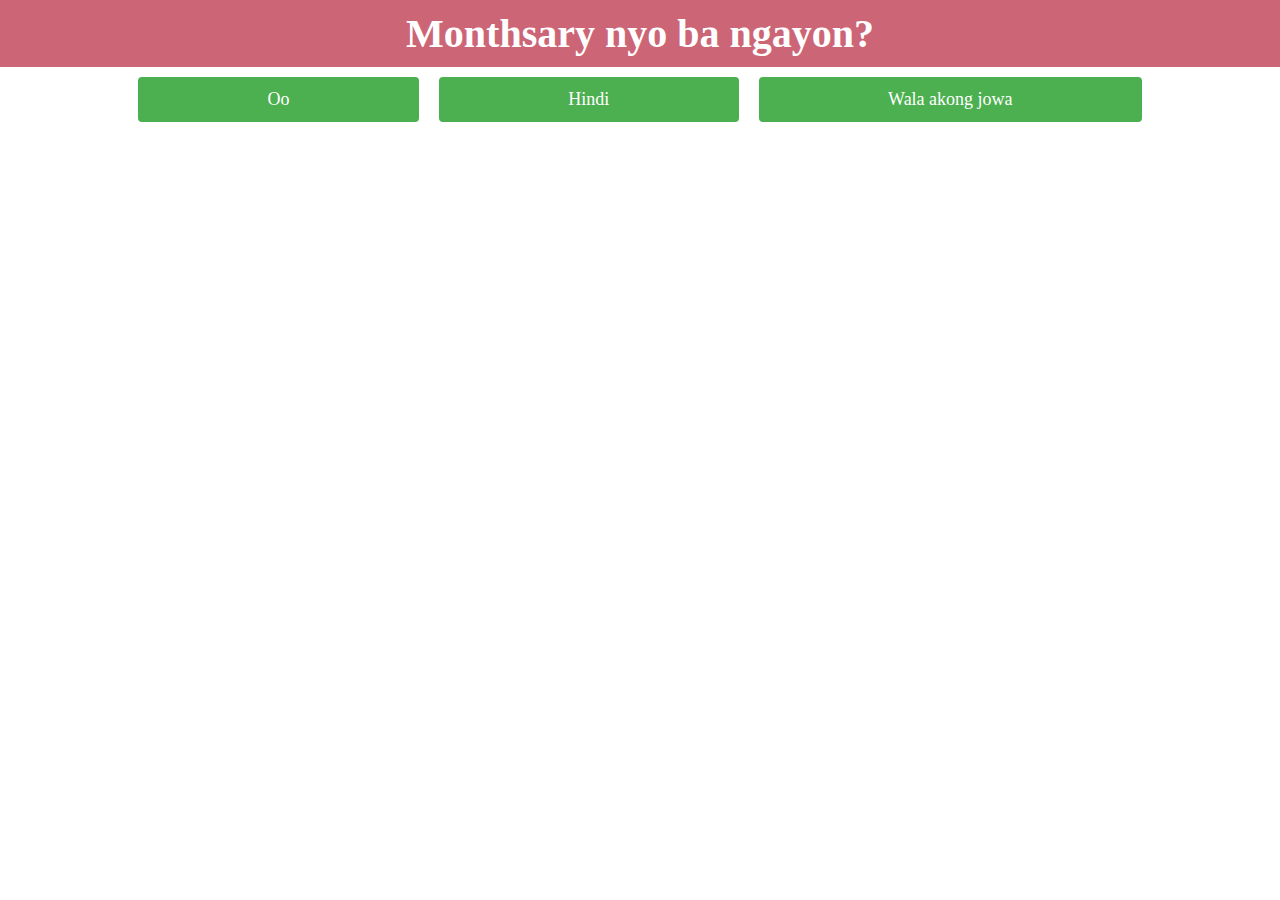
<file: index.html>
<!DOCTYPE html>
<html>
<head>
    <link rel="stylesheet" href="styles/main.css">
    <meta charset="UTF-8">
    <meta http-equiv="X-UA-Compatible" content="IE=edge">
    <meta name="viewport" content="width=device-width, initial-scale=1.0">
	<title>Happy Monthsary!!</title>
</head>
<body>
    <h3 id="header">Monthsary nyo ba ngayon?</h3>
	<div class="buttons-container">
		<a href="sources/a.html" class="button">Oo</a>
		<a href="sources/b.html" class="button">Hindi</a>
		<a href="sources/c.html" class="button">Wala akong jowa</a>
	</div>
</body>
</html>
</file>
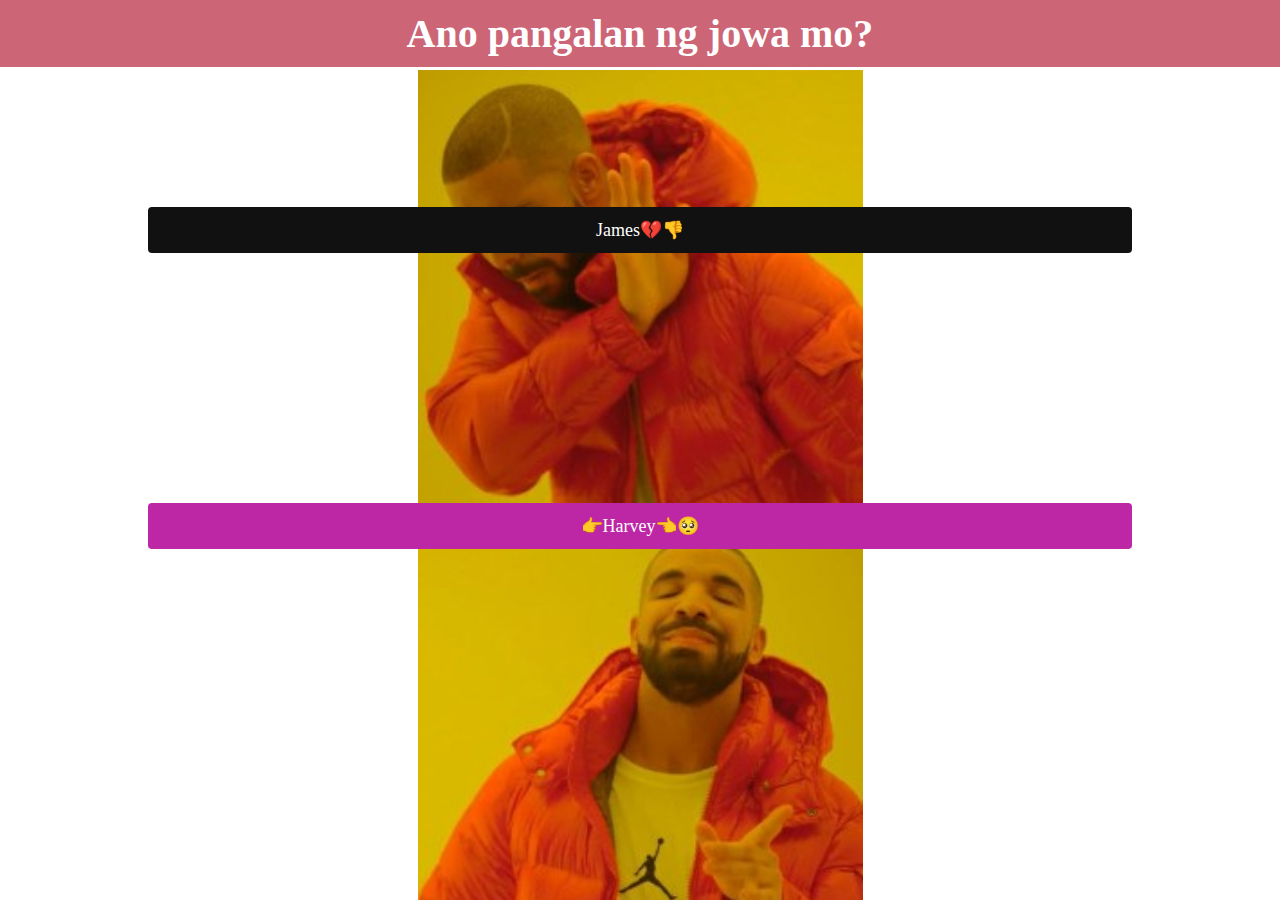
<file: sources/a.html>
<!DOCTYPE html>
<html>
<head>
	<link rel="stylesheet" href="../styles/main.css">
    <meta charset="UTF-8">
    <meta http-equiv="X-UA-Compatible" content="IE=edge">
    <meta name="viewport" content="width=device-width, initial-scale=1.0">
	<title>Happy Monthsary!!</title>
	<style>
		body {
			margin: 0;
			padding: 0;
			background-image: url("imgg.jpg");
			background-repeat: no-repeat;
			background-position-y:70px ;
			background-size:contain;
			background-position-x: center;
		}
		.buttons-container {
			display: block;
			justify-content: center;
			align-items: center;
			flex-wrap: wrap;
			max-width: 80%;
			margin: 0 auto;
}
	</style>
</head>
<body>
    <h3 id="header">Ano pangalan ng jowa mo?</h3>
	<div class="buttons-container">
		<p class="fbutton">James&#128148&#128078</p>
		<a href="closing.html" class="tbutton">&#128073Harvey&#128072&#129402</a>
	</div>
</body>
</html>
</file>
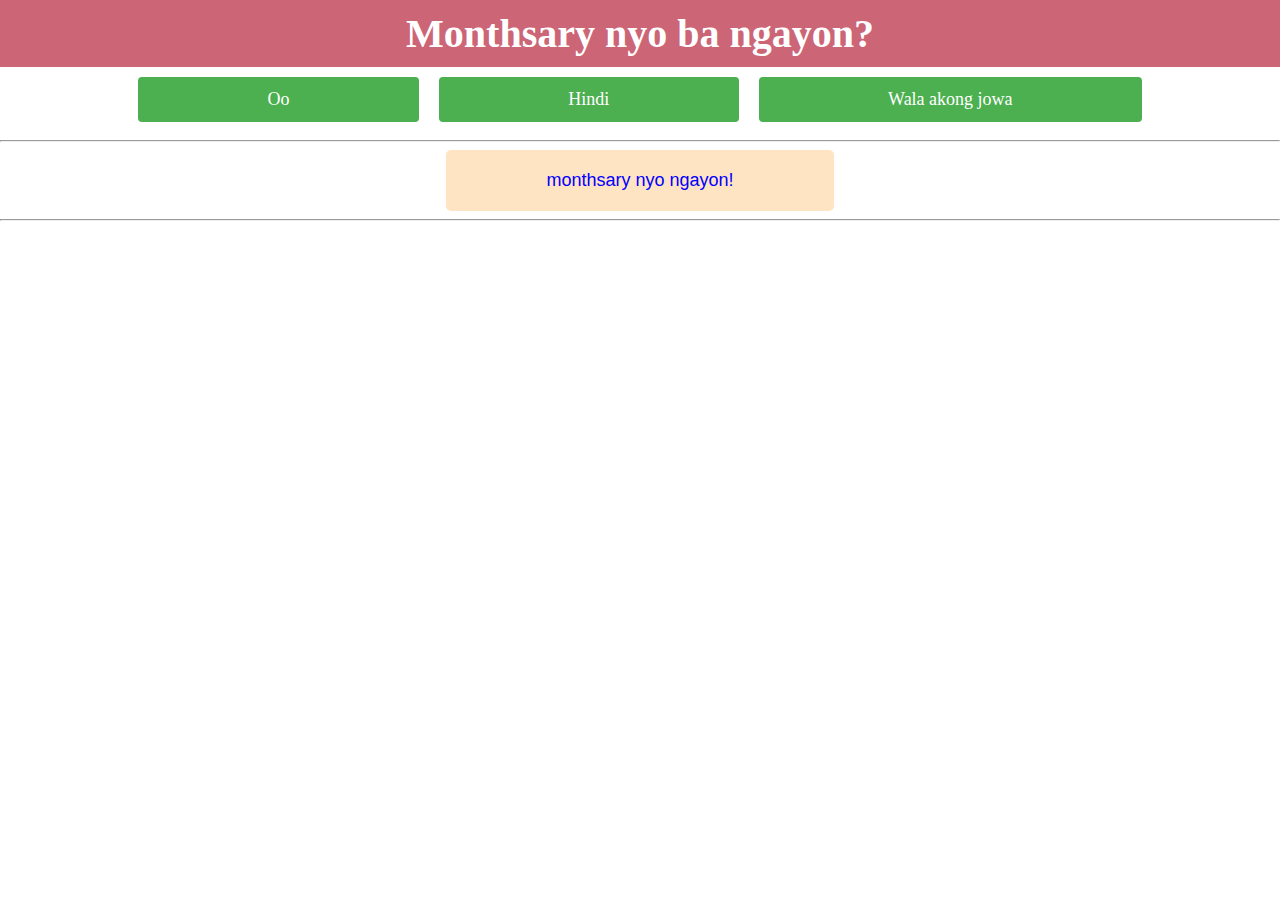
<file: sources/b.html>
<!DOCTYPE html>
<html>
<head>
	<link rel="stylesheet" href="../styles/main.css">
    <meta charset="UTF-8">
    <meta http-equiv="X-UA-Compatible" content="IE=edge">
    <meta name="viewport" content="width=device-width, initial-scale=1.0">
	<title>Happy Monthsary!!</title>
</head>
<body>
    <h3 id="header">Monthsary nyo ba ngayon?</h3>
	<div class="buttons-container">
		<a href="a.html" class="button">Oo</a>
		<a href="b.html" class="button">Hindi</a>
		<a href="c.html" class="button">Wala akong jowa</a>
	</div>
	<hr>
	<div id="message">
		<p>monthsary nyo ngayon!</p>
	</div>
	<hr>
</body>
</html>
</file>
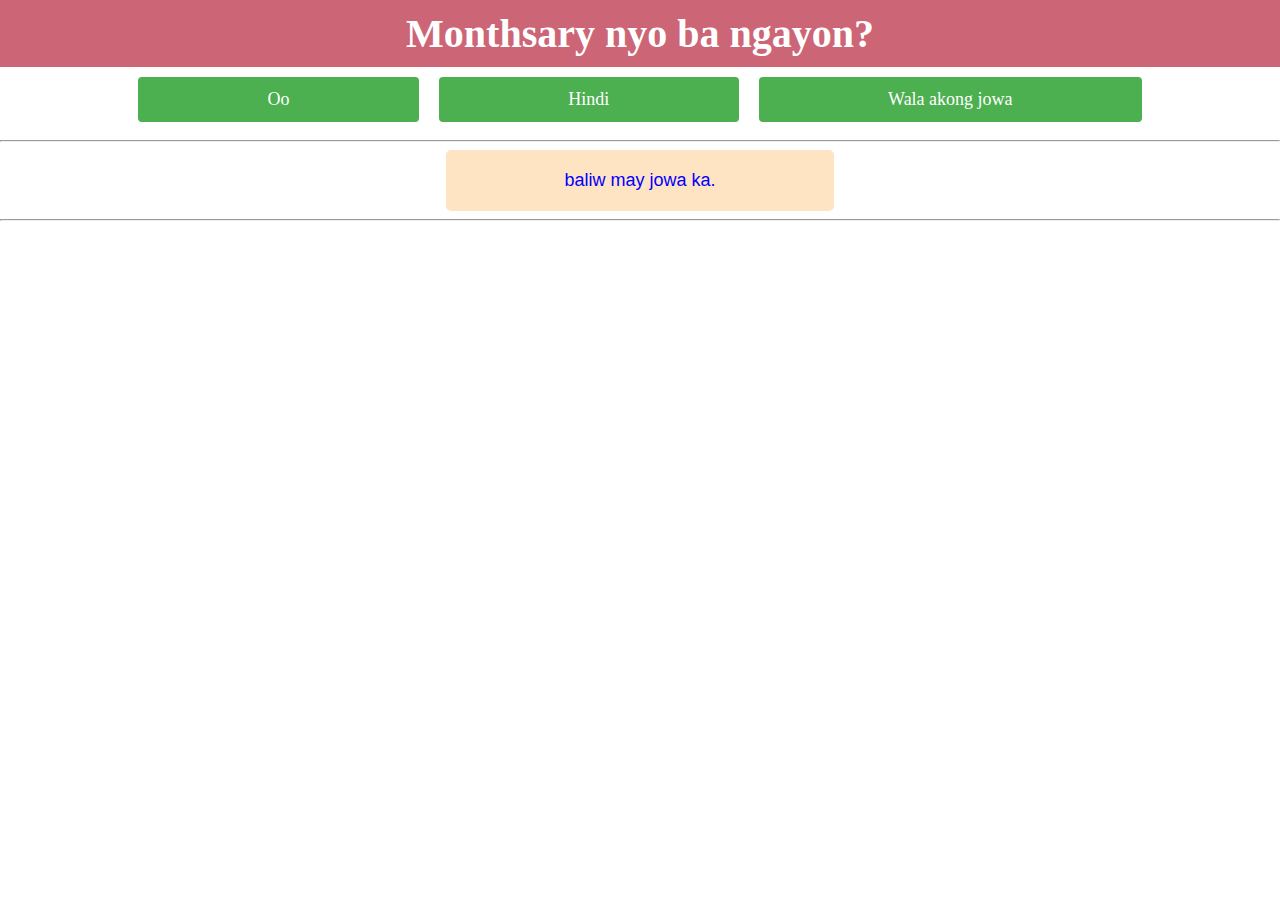
<file: sources/c.html>
<!DOCTYPE html>
<html>
<head>
	<link rel="stylesheet" href="../styles/main.css">
    <meta charset="UTF-8">
    <meta http-equiv="X-UA-Compatible" content="IE=edge">
    <meta name="viewport" content="width=device-width, initial-scale=1.0">
	<title>Happy Monthsary!!</title>
</head>
<body>
    <h3 id="header">Monthsary nyo ba ngayon?</h3>
	<div class="buttons-container">
		<a href="a.html" class="button">Oo</a>
		<a href="b.html" class="button">Hindi</a>
		<a href="c.html" class="button">Wala akong jowa</a>
	</div>
	<hr>
	<div id="message">
		<p>baliw may jowa ka.</p>
	</div>
	<hr>
</body>
</html>
</file>
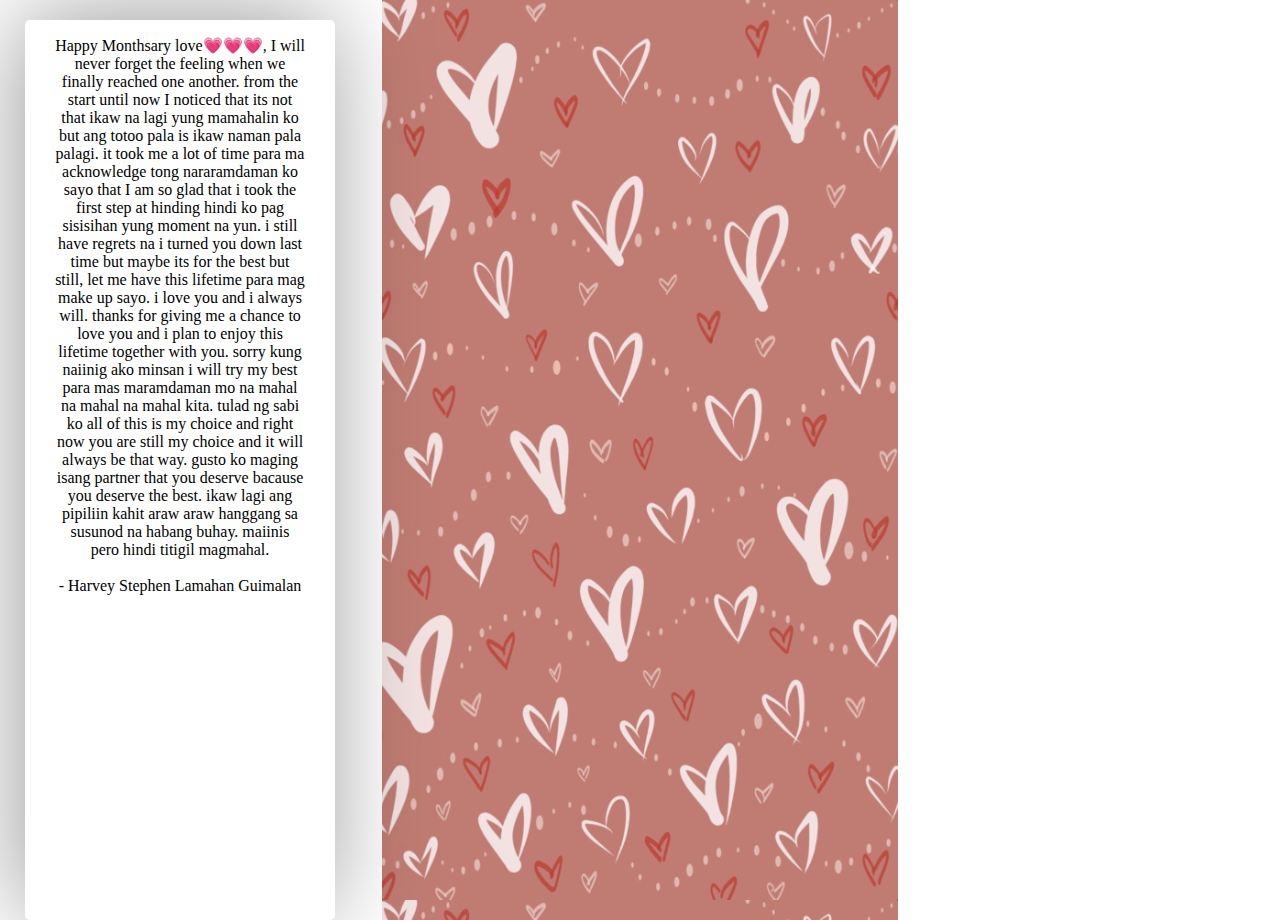
<file: sources/close.html>
<!DOCTYPE html>
<html lang="en">
<head>
    <link rel="stylesheet" href="../styles/main.css">
    <meta charset="UTF-8">
    <meta http-equiv="X-UA-Compatible" content="IE=edge">
    <meta name="viewport" content="width=device-width, initial-scale=1.0">
    <title>Document</title>
    <style>
        body {
            background-image: url("imgsrc/2.jpg");
            background-position-x: center;
            background-repeat: repeat-y;
            background-size: contain;
        }
        .paper {
            position: absolute;
            margin-left: 25px;
            background-color: rgb(255, 255, 255);
            border-radius: 5px;
            width: 280px;
            height: 100%;
            top: 20px;
            padding-left: 30px;
            box-shadow: -5px -5px 100px rgba(0, 0, 0, 0.4);
        }
        .content {
            text-align: center;
            padding-right: 30px;
        }
    </style>
</head>
<body>
    <div class="paper">
        <p class="content">
            Happy Monthsary love&#128151&#128151&#128151, I will never forget the feeling when we finally reached one another. from the start until now I noticed that its not that ikaw na lagi yung mamahalin ko but ang totoo pala is ikaw naman pala palagi. it took me a lot of time para ma acknowledge tong nararamdaman ko sayo that I am so glad that i took the first step at hinding hindi ko pag sisisihan yung moment na yun. i still have regrets na i turned you down last time but maybe its for the best but still, let me have this lifetime para mag make up sayo. i love you and i always will. thanks for giving me a chance to love you and i plan to enjoy this lifetime together with you. sorry kung naiinig ako minsan i will try my best para mas maramdaman mo na mahal na mahal na mahal kita. tulad ng sabi ko all of this is my choice and right now you are still my choice and it will always be that way. gusto ko maging isang partner that you deserve bacause you deserve the best. ikaw lagi ang pipiliin kahit araw araw hanggang sa susunod na habang buhay. maiinis pero hindi titigil magmahal. 
            <br>
            <br>
            - Harvey Stephen Lamahan Guimalan
        </p>
    </div>
</body>
</html>
</file>
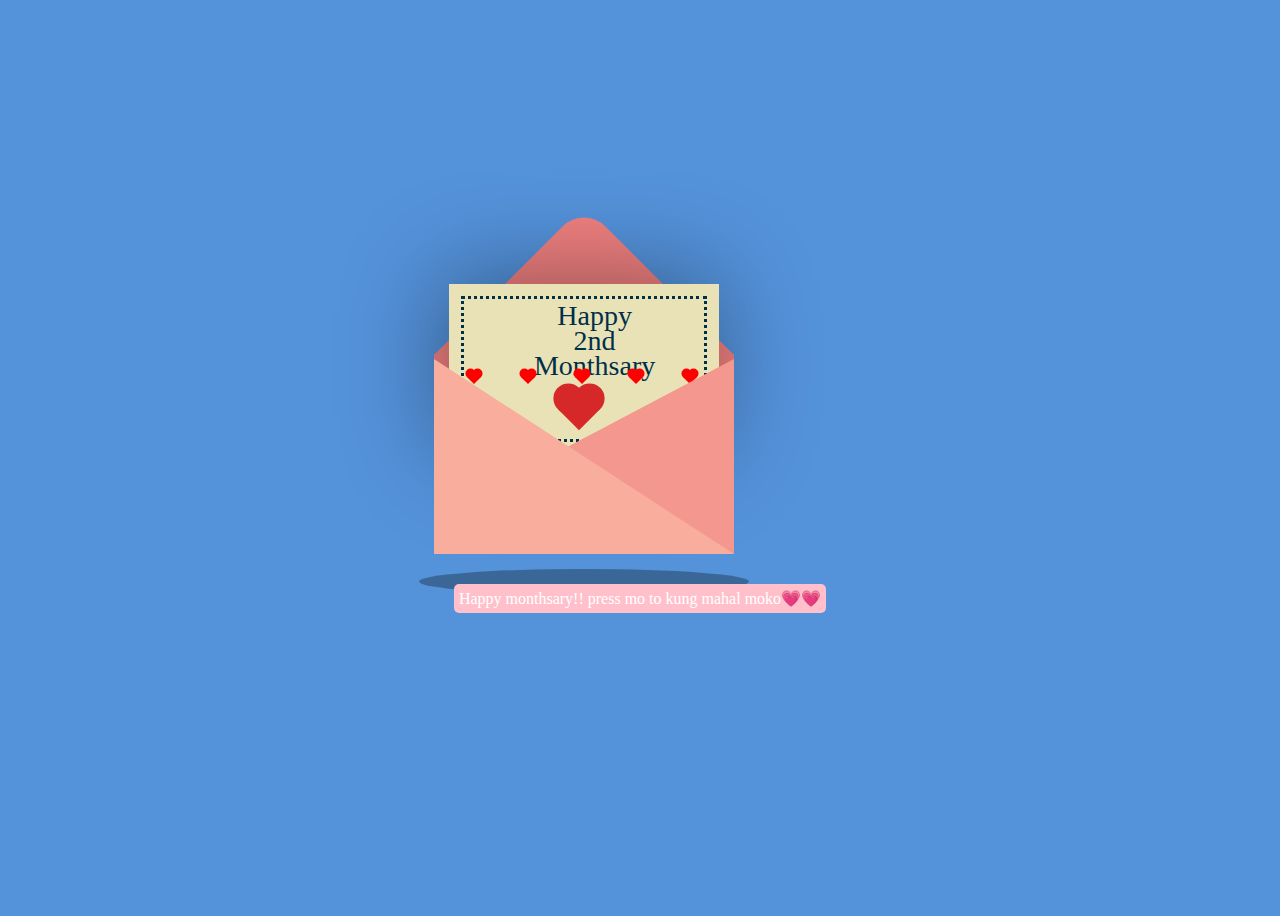
<file: sources/closing.html>
<!DOCTYPE html>
<html>
<head>
<script src="https://ajax.googleapis.com/ajax/libs/jquery/3.4.1/jquery.min.js"></script>
<link rel="stylesheet" href="../styles/closing.css">
<style>
  #yey {
    position: relative;
    background-color: pink;
    border-radius: 5px;
    padding: 5px;
    align-items: center;
    text-align: center;
    color: white;
    cursor: pointer;
    margin-right: 40px;
    margin-left: 20px;
    margin-top: 80px;
  }
</style>
</head>
<body>
    <div class="container">  
        <div class="valentines">
          <div class="envelope"></div>
          <div class="front"></div>
          <div class="card">
          <div class="text">Happy</br> 2nd</br> Monthsary</div>
          <div class="heart">
          </div>
          <div class="hearts">
            <div class="one"></div>
            <div class="two"></div>
            <div class="three"></div>
            <div class="four"></div>
            <div class="five"></div>
          </div>
        </div>
        </div>
        <div class="shadow"></div>
        <div id="yey">
          <a href="lttr.html" style="text-decoration: none; color: white;">Happy monthsary!! press mo to kung mahal moko&#128151&#128151</a>
        </div>
        </div>
        
</body>

</html>
</file>
<file: styles/main.css>
body {
  margin: 0;
  padding: 0;
display: block;
justify-content: center;
align-items: center;
height: 100vh;
}

.buttons-container {
display: flex;
justify-content: center;
align-items: center;
flex-wrap: wrap;
max-width: 80%;
margin: 0 auto;
}

a.button {
text-align: center;
display: inline-block;
padding: 12px 24px;
background-color: #4CAF50;
color: white;
font-size: 18px;
border: none;
border-radius: 4px;
text-decoration: none;
margin: 10px;
flex-grow: 1;
}

a.button:hover {
background-color: #3e8e41;
}
#header {
  font-family: 'Brush Script MT', cursive;
  font-size: 40px;
  color: rgb(255, 255, 255);
  padding-top: 10px;
  padding-bottom: 10px;
  margin: 0;
  width: 100%;
  text-align: center;
  background-color: rgb(204, 101, 118);
}
#message {
  background-color: bisque;
  text-align: center;
  font-family: 'Arial', cursive;
        font-size: 18px;
  color: blue;
  border-radius: 5px;
  width: 30%;
  margin: auto;
  padding: 2px;
}
#cmessage {
  background-color: rgb(204, 101, 118);;
  text-align: center;
  font-family: 'Brush Script MT';
        font-size: 18px;
  color: rgb(255, 255, 255);
  border-radius: 5px;
  width: 30%;
  margin: auto;
  padding: 2px;
}
.tbutton {
  text-align: center;
  display: block;
  padding: 12px 24px;
  background-color: #bd26a4;
  color: white;
  font-size: 18px;
  border: none;
  border-radius: 4px;
  text-decoration: none;
  margin-left: 20px;
  margin-right: 20px;
  margin-top: 250px;
}
.fbutton {
  text-align: center;
  display: block;
  padding: 12px 24px;
  background-color: #111111;
  color: white;
  font-size: 18px;
  border: none;
  border-radius: 4px;
  text-decoration: none;
  margin: 10px;
  margin-left: 20px;
  margin-right: 20px;
  margin-top: 140px;
}
@media screen and (max-width: 500px) {
 
      
}
</file>
<file: styles/closing.css>
@keyframes scale {
    0%, 100% {
      transform: scaleX(1);
    }
    50% {
      transform: scaleX(0.85);
    }
  }
@keyframes up {
    0%, 100% {
      transform: translateY(0);
    }
    50% {
      transform: translateY(-30px);
    }
  }
body {
    display: flex;
    justify-content: center;
    align-items: center;
    height: 100vh;
    background-color: #5492da;
  }
  
  .container {
    position: relative;
    margin-left: 20px;
  }
  .valentines {
    position: relative;
    top:50px;
    cursor: pointer;
    animation: up 3s linear infinite;
  }
  .envelope {
    position: relative;
    width: 300px;
    height:200px;
    background-color: #f08080; 
  }
  
  .envelope:before {
    background-color: #f08080; 
    content:"";
    position: absolute;
    width: 212px;
    height: 212px;
    transform: rotate(45deg);
    top:-105px;
    left:44px;
    border-radius:30px 0 0 0;
  }
  
  .card {
    position: absolute;
    background-color: #eae2b7;
    width: 270px;
    height: 170px;
    top:-70px;
    left:15px;
    box-shadow: -5px -5px 100px rgba(0,0,0,0.4); 
  }
  
  .card:before {
    content:"";
    position: absolute;
    border:3px solid #003049;
    border-style: dotted;
    width: 240px;
    heighT: 140px;
    left:12px;
    top:12px;
  }
  
  .text {
    position: absolute;
    font-family: 'Brush Script MT', cursive;
    font-size: 28px;
    text-align: center;
    line-height:25px;
    top:19px;
    left:85px;
    color: #003049;
  }
  
  .heart {
    background-color: #d62828;
    display: inline-block;
    height: 30px;
    margin: 0 10px;
    position: relative;
    top: 110px;
    left:105px;
    transform: rotate(-45deg);
    width: 30px;
  }
  
  .heart:before,
  .heart:after {
    content: "";
    background-color: #d62828;
    border-radius: 50%;
    height: 30px;
    position: absolute;
    width: 30px;
  }
  
  .heart:before {
    top: -15px;
    left: 0;
  }
  
  .heart:after {
    left: 15px;
    top: 0;
  }
  .front {
    position: absolute;
    border-right: 180px solid #f4978e;
    border-top: 95px solid transparent;
    border-bottom: 100px solid transparent;
    left:120px;
    top:5px;
    width:0;
    height:0;
    z-index:10;
  }
  
  .front:before {
    position: absolute;
    content:"";
    border-left: 300px solid #f8ad9d;
    border-top: 195px solid transparent;
    left:-120px;
    top:-95px;
    width:0;
    height:0;
  }
  .shadow {
    position: absolute;
    width: 330px;
    height: 25px;
    border-radius:50%;
    background-color: rgba(0,0,0,0.3);
    top:265px;
    left:-15px;
    animation: scale 3s linear infinite;
    z-index:-1;
  }
  .hearts {
    position: absolute  
  }
  
  .one, .two, .three, .four, .five {
    background-color: red;
    display: inline-block;
    height: 10px;
    margin: 0 10px;
    position: relative;
    transform: rotate(-45deg);
    width: 10px;
    top:50px;
  }
  
  .one:before,
  .one:after, .two:before, .two:after, .three:before, .three:after, .four:before, .four:after, .five:before, .five:after {
    content: "";
    background-color: red;
    border-radius: 50%;
    height: 10px;
    position: absolute;
    width: 10px;
  }
  
  .one:before, .two:before, .three:before, .four:before, .five:before {
    top: -5px;
    left: 0;
  }
  
  .one:after, .two:after, .three:after, .four:after, .five:after {
    left: 5px;
    top: 0;
  }
    
  .one {
    left:10px;
    animation: heart 1s ease-out infinite; 
  }
  
  .two {
    left:30px;
    animation: heart 2s ease-out infinite; 
  }
  
  .three {
    left:50px;
    animation: heart 1.5s ease-out infinite;
  }
  
  .four {
    left:70px;
    animation: heart 2.3s ease-out infinite;
  }
  
  .five {
    left:90px;
    animation: heart 1.7s ease-out infinite;
  }
  
  @keyframes heart {
    0%{
      transform: translateY(0) rotate(-45deg) scale(0.3);
      opacity: 1;
    }
    100%{
      transform: translateY(-150px) rotate(-45deg) scale(1.3);
      opacity: 0.5;
    }
  }
</file>
